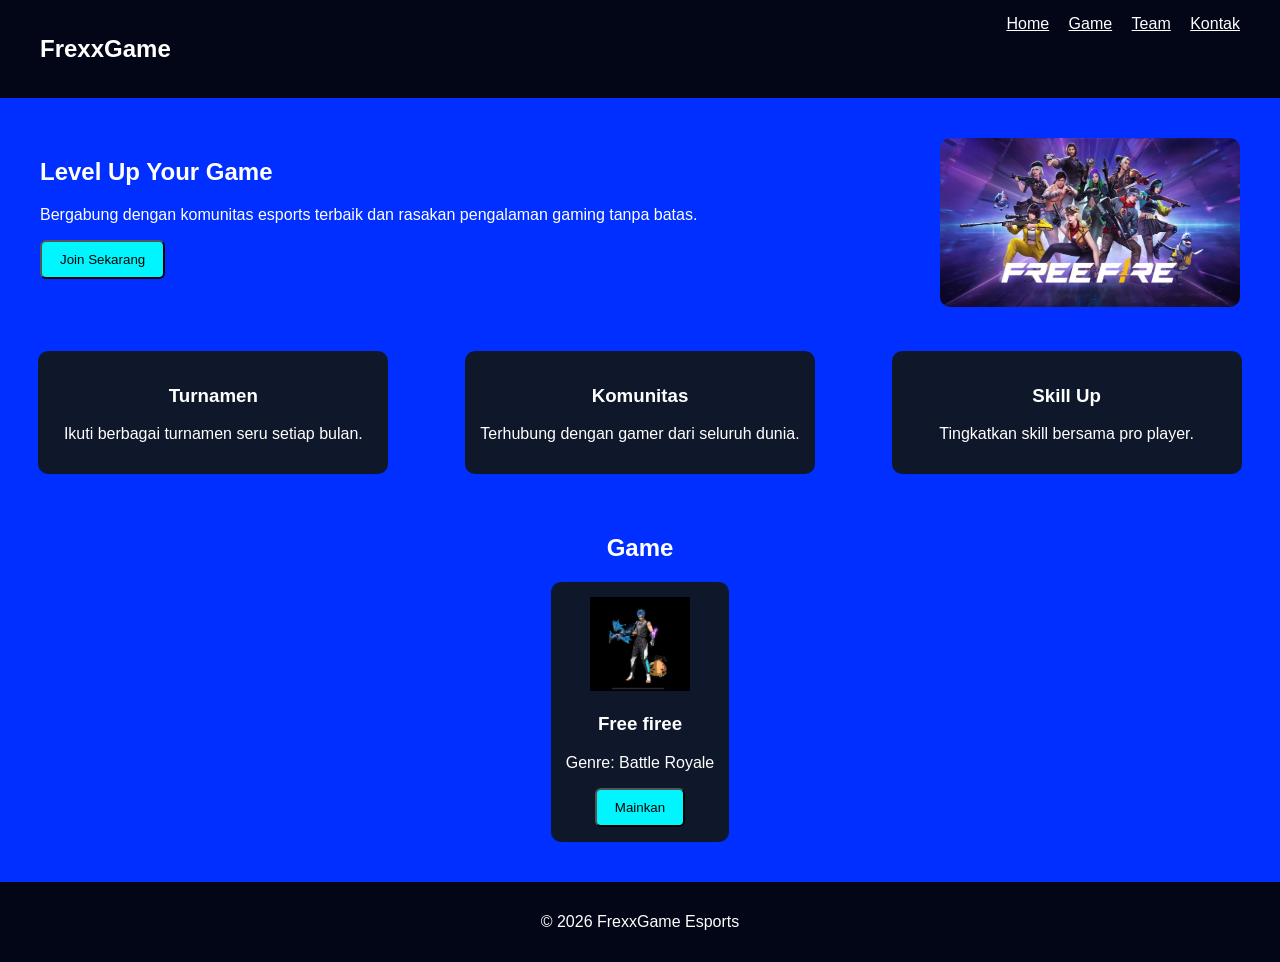
<file: modul-2/index.html>
<!DOCTYPE html>
<html lang="id">
<head>
<meta charset="UTF-8">
<title>FrexxGame Esports</title>
<link rel="stylesheet" href="style.css">

</head>

<body>


<header class="navbar">
    <h2>FrexxGame</h2>
    <nav>
        <a href="index.html">Home</a>
        <a href="game.html">Game</a>
        <a href="team.html">Team</a>
        <a href="kontak.html">Kontak</a>
    </nav>
</header>


<section class="hero">
    <div class="hero-text">
        <h1>Level Up Your Game</h1>
        <p>Bergabung dengan komunitas esports terbaik dan rasakan pengalaman gaming tanpa batas.</p>
        <button class="btn">Join Sekarang</button>
    </div>
    <div class="hero-img">
        <img src="ff.jpg" alt="Gaming">
    </div>
</section>


<section class="features">
    <div class="kolom">
        <h3>Turnamen</h3>
        <p>Ikuti berbagai turnamen seru setiap bulan.</p>
    </div>
    <div class="kolom">
        <h3>Komunitas</h3>
        <p>Terhubung dengan gamer dari seluruh dunia.</p>
    </div>
    <div class="kolom">
        <h3>Skill Up</h3>
        <p>Tingkatkan skill bersama pro player.</p>
    </div>
</section>


<section class="game">
    <h2>Game</h2>
    <div class="game1">
        <img style="width: 100px; height: 100;" src="ff2.jpeg">
        <h3>Free firee</h3>
        <p>Genre: Battle Royale</p>
        <button class="btn">Mainkan</button>
    </div>
</section>


<footer class="footer">
    <p>© 2026 FrexxGame Esports</p>
</footer>

</body>
</html>
</file>
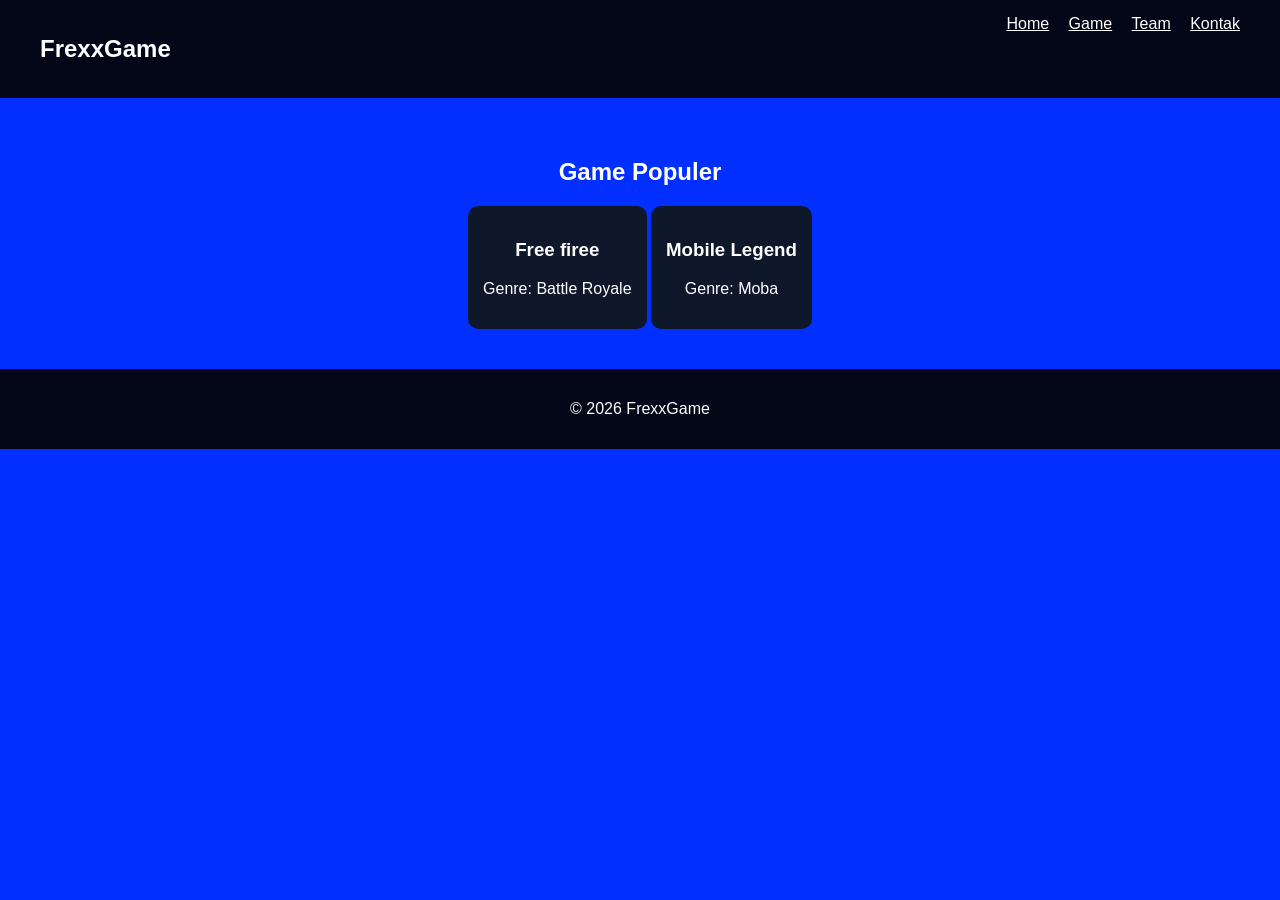
<file: modul-2/game.html>
<!DOCTYPE html>
<html lang="id">
<head>
<meta charset="UTF-8">
<title>Game - FrexxGame</title>
<link rel="stylesheet" href="style.css">
</head>

<body>

<header class="navbar">
    <h2>FrexxGame</h2>
    <nav>
        <a href="index.html">Home</a>
        <a href="game.html">Game</a>
        <a href="team.html">Team</a>
        <a href="kontak.html">Kontak</a>
    </nav>
</header>

<section class="game">
    <h2>Game Populer</h2>

    <div class="game1">
        <h3>Free firee</h3>
        <p>Genre: Battle Royale</p>
    </div>

    <div class="game1">
        <h3>Mobile Legend</h3>
        <p>Genre: Moba</p>
    </div>

</section>

<footer class="footer">
    <p>© 2026 FrexxGame</p>
</footer>

</body>
</html>
</file>
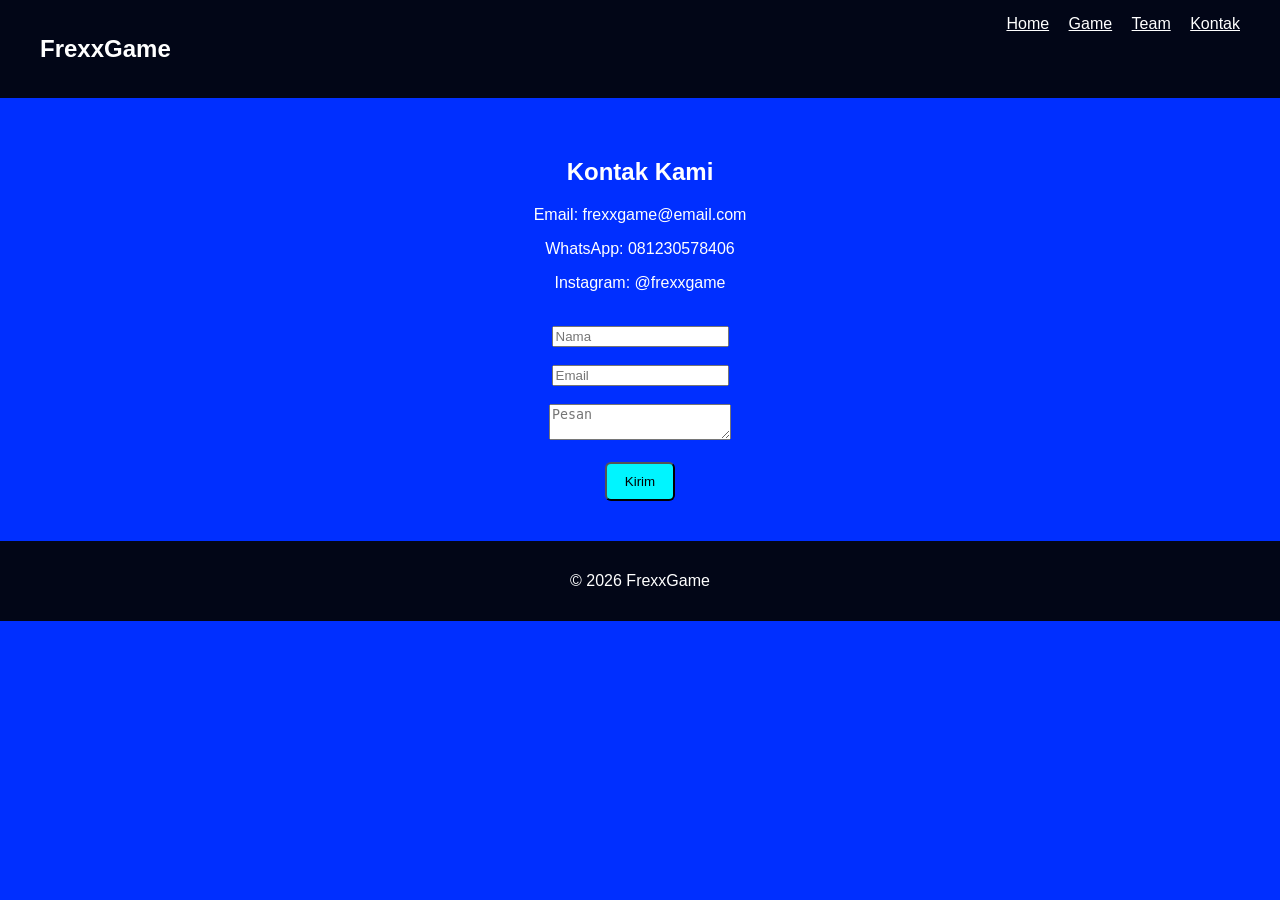
<file: modul-2/kontak.html>
<!DOCTYPE html>
<html lang="id">
<head>
<meta charset="UTF-8">
<title>Kontak - FrexxGame</title>
<link rel="stylesheet" href="style.css">
</head>

<body>

<header class="navbar">
    <h2>FrexxGame</h2>
    <nav>
        <a href="index.html">Home</a>
        <a href="game.html">Game</a>
        <a href="team.html">Team</a>
        <a href="kontak.html">Kontak</a>
    </nav>
</header>

<section class="game">
    <h2>Kontak Kami</h2>

    <p>Email: frexxgame@email.com</p>
    <p>WhatsApp: 081230578406</p>
    <p>Instagram: @frexxgame</p>

    <br>

    <form>
        <input type="text" placeholder="Nama"><br><br>
        <input type="email" placeholder="Email"><br><br>
        <textarea placeholder="Pesan"></textarea><br><br>
        <button class="btn">Kirim</button>
    </form>
</section>

<footer class="footer">
    <p>© 2026 FrexxGame</p>
</footer>

</body>
</html>
</file>
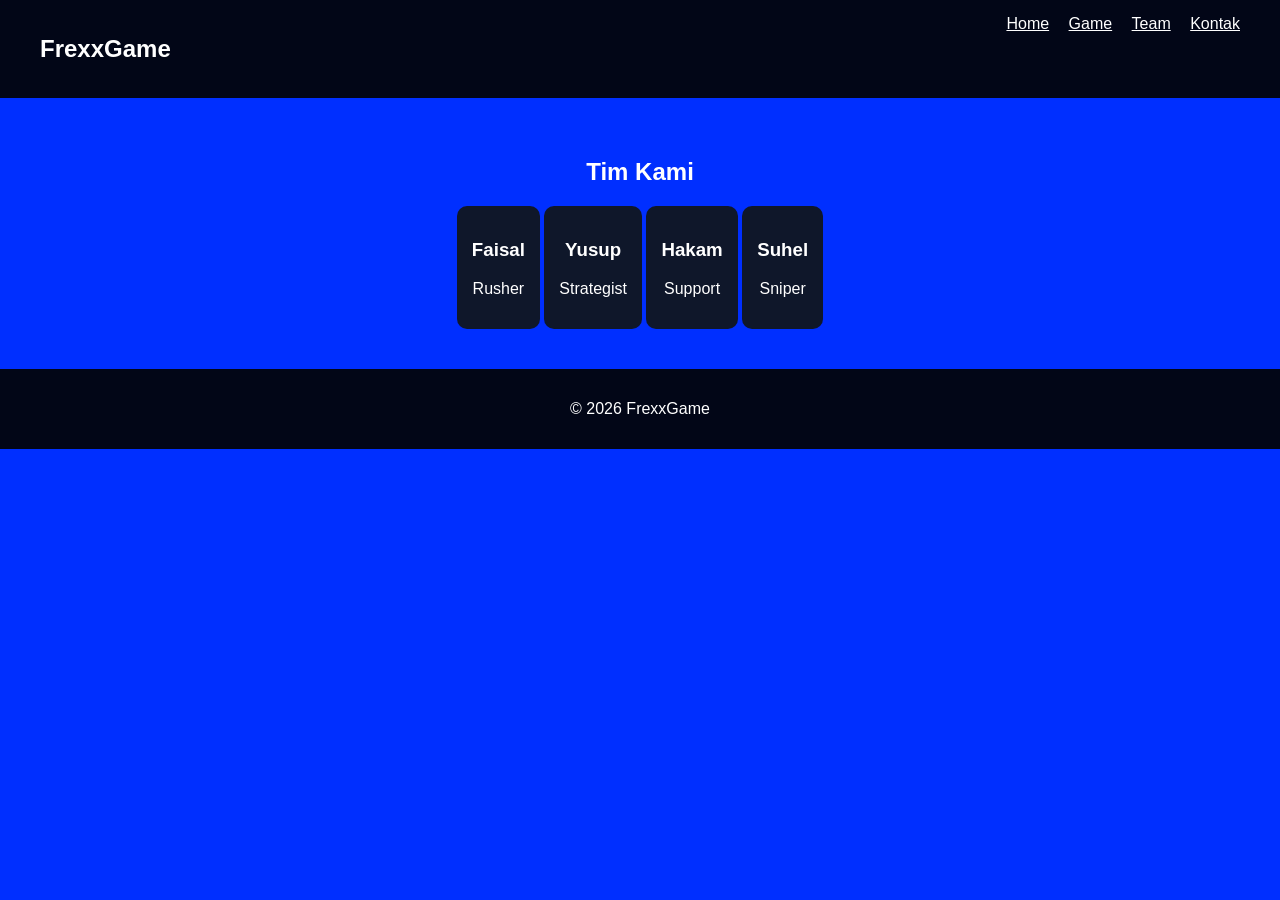
<file: modul-2/team.html>
<!DOCTYPE html>
<html lang="id">
<head>
<meta charset="UTF-8">
<title>Team - FrexxGame</title>
<link rel="stylesheet" href="style.css">
</head>

<body>

<header class="navbar">
    <h2>FrexxGame</h2>
    <nav>
        <a href="index.html">Home</a>
        <a href="game.html">Game</a>
        <a href="team.html">Team</a>
        <a href="kontak.html">Kontak</a>
    </nav>
</header>

<section class="game">
    <h2>Tim Kami</h2>

    <div class="game1">
        <h3>Faisal</h3>
        <p>Rusher</p>
    </div>

    <div class="game1">
        <h3>Yusup</h3>
        <p>Strategist</p>
    </div>

    <div class="game1">
        <h3>Hakam</h3>
        <p>Support</p>
    </div>

    <div class="game1">
        <h3>Suhel</h3>
        <p>Sniper</p>
    </div>
</section>

<footer class="footer">
    <p>© 2026 FrexxGame</p>
</footer>

</body>
</html>
</file>
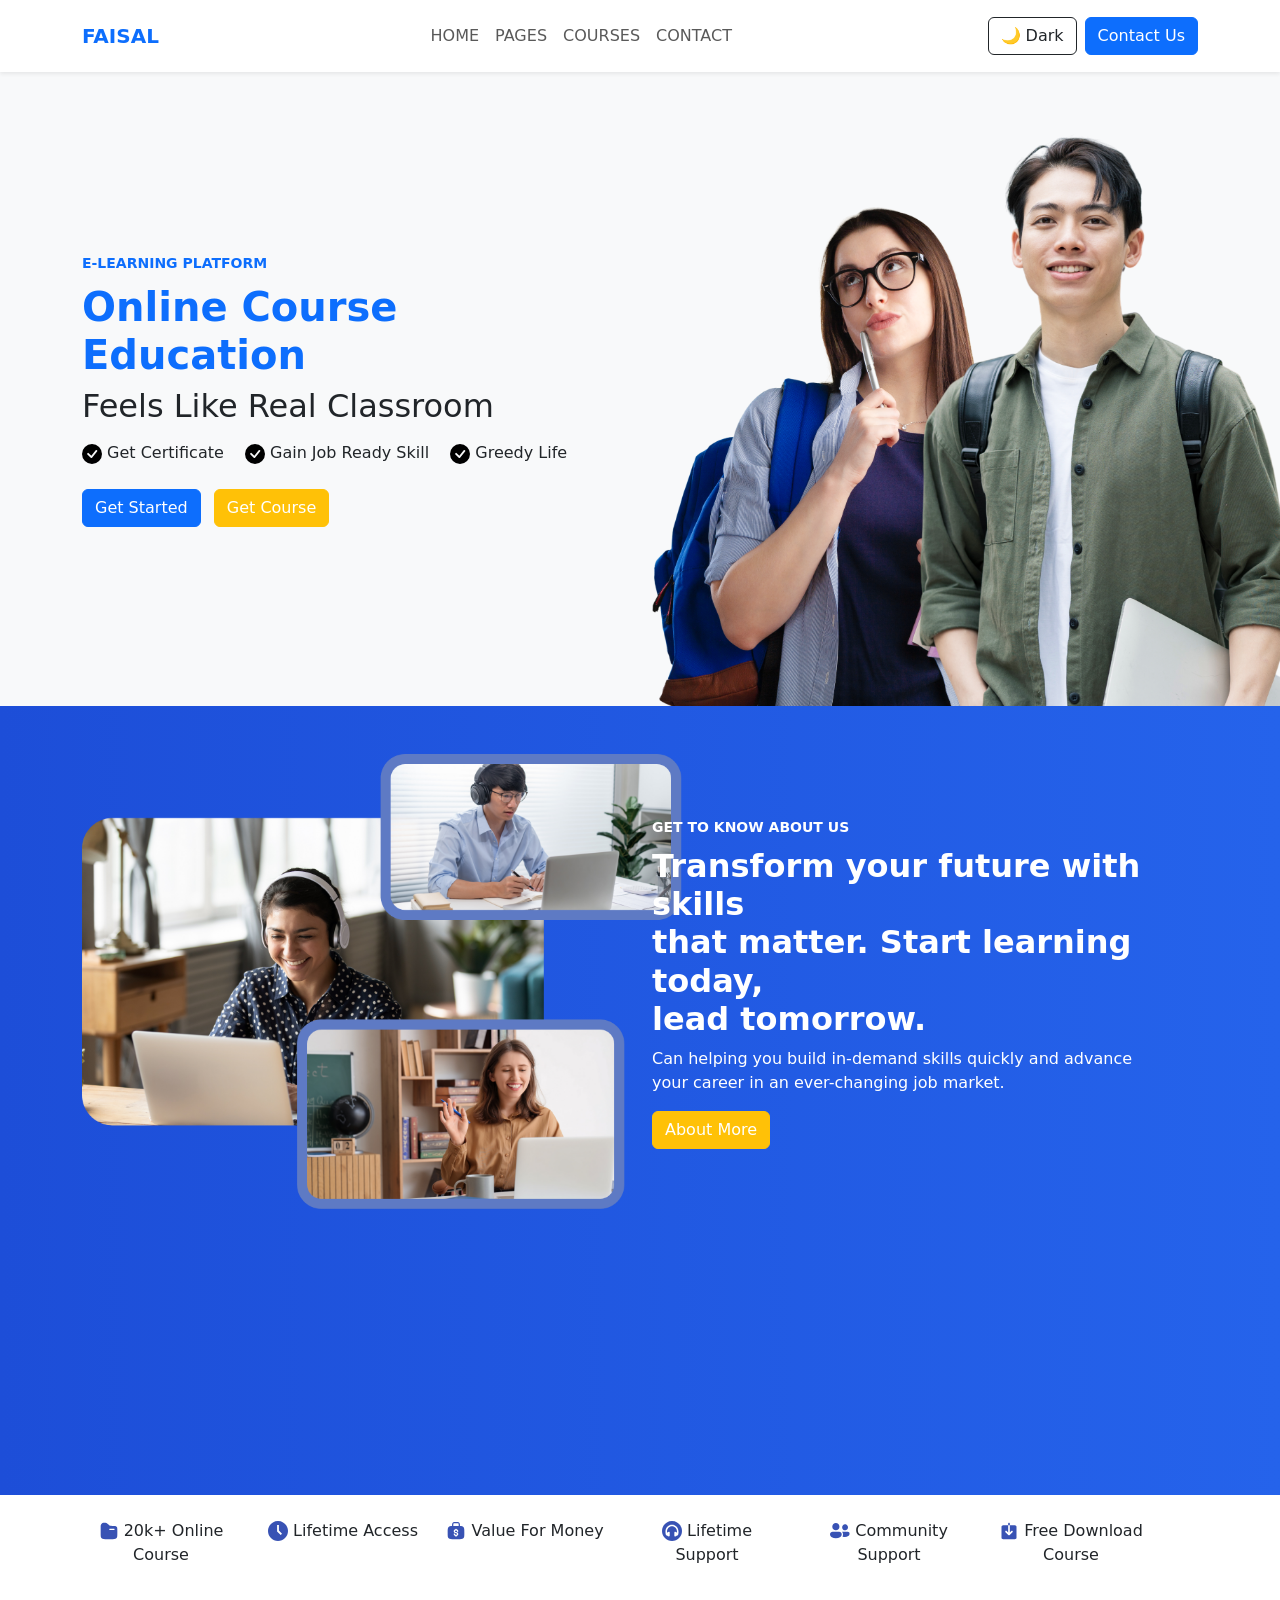
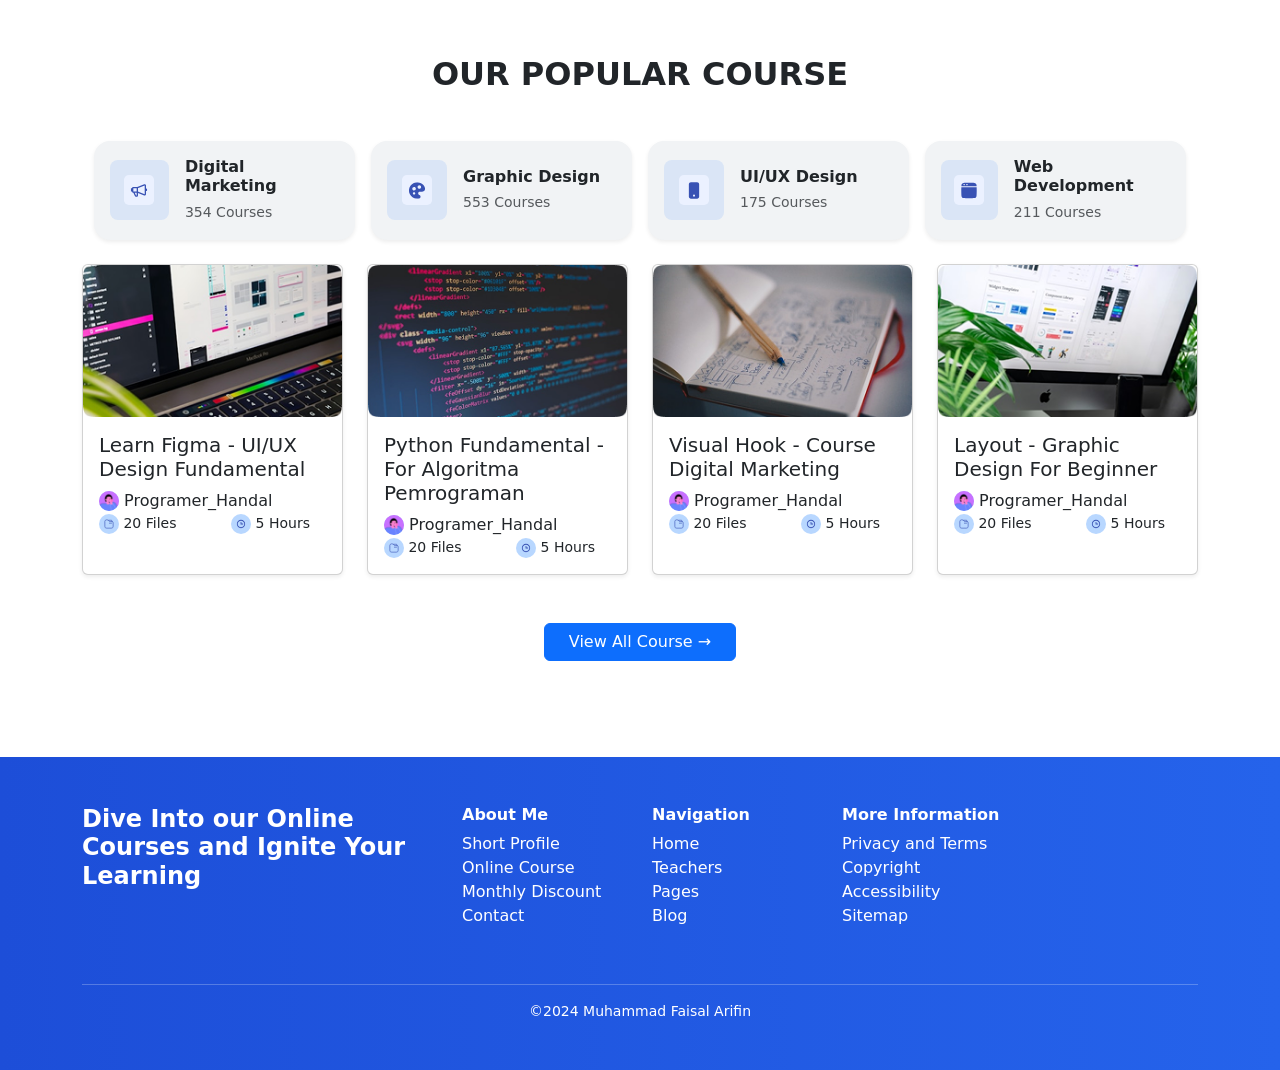
<file: modul-4/hal2.html>
<!doctype html>
<html lang="en">
  <head>
    <meta charset="UTF-8" />
    <meta name="viewport" content="width=device-width, initial-scale=1.0" />
    <title>Online Course Education</title>
    <link href="https://cdn.jsdelivr.net/npm/bootstrap@5.3.3/dist/css/bootstrap.min.css" rel="stylesheet" />
    <style>
      body.dark-mode {
        background-color: #121212;
        color: #ffffff;
      }

      .dark-mode .navbar {
        background-color: #1e1e1e !important;
      }

      .dark-mode .nav-link {
        color: #ffffff !important;
      }

      .dark-mode .awww {
        background-color: #2b2a2a !important;
      }

      .dark-mode .nav-link.active {
        color: #0d6efd !important;
      }

      .dark-mode .card {
        background-color: #1e1e1e;
        color: #ffffff;
      }

      .dark-mode .bg-light {
        background-color: #1e1e1e !important;
      }

      .dark-mode .bg-white {
        background-color: #1e1e1e !important;
      }

      .dark-mode .text-muted {
        color: #bbbbbb !important;
      }

      .dark-mode footer {
        background: #111 !important;
      }

      .dark-mode .btn-outline-dark {
        color: white;
        border-color: white;
      }

      .dark-mode .icon {
        filter: brightness(0) invert(1);
      }
    </style>
  </head>
  <body>
    <nav class="navbar navbar-expand-lg navbar-light bg-white py-3 shadow-sm">
      <div class="container">
        <a class="navbar-brand fw-bold text-primary" href="#">FAISAL</a>
        <button class="navbar-toggler" type="button" data-bs-toggle="collapse" data-bs-target="#navbarNav">
          <span class="navbar-toggler-icon"></span>
        </button>

        <div class="collapse navbar-collapse" id="navbarNav">
          <ul class="navbar-nav mx-auto">
            <li class="nav-item">
              <a class="nav-link" href="#home">HOME</a>
            </li>

            <li class="nav-item">
              <a class="nav-link" href="#pages">PAGES</a>
            </li>

            <li class="nav-item">
              <a class="nav-link" href="#COURSES">COURSES</a>
            </li>

            <li class="nav-item">
              <a class="nav-link" href="#CONTACT">CONTACT</a>
            </li>
          </ul>
          <button id="darkModeToggle" class="btn btn-outline-dark me-2">🌙 Dark</button>
          <a href="index.html" class="btn btn-primary">Contact Us</a>
        </div>
      </div>
    </nav>

    <section id="home" class=" bg-light">
      <div class="container">
        <div class="row align-items-center">
          <!-- Text -->
          <div class="col-lg-6">
            <small class="text-primary fw-bold">E-LEARNING PLATFORM</small>
            <h1 class="fw-bold text-primary mt-2">Online Course Education</h1>
            <h2 class="fw-normal">Feels Like Real Classroom</h2>

            <div class="my-3">
              <span class="me-3"> <img src="icon_checklist.svg" class="icon" width="20" /> Get Certificate </span>
              <span class="me-3"> <img src="icon_checklist.svg" class="icon" width="20" /> Gain Job Ready Skill </span>
              <span> <img src="icon_checklist.svg" class="icon" width="20" /> Greedy Life </span>
            </div>

            <div class="mt-4">
              <a href="#" class="btn btn-primary me-2">Get Started</a>
              <a href="#" class="btn btn-warning text-white">Get Course</a>
            </div>
          </div>

          <div class="col-lg-6 text-center mt-4 mt-lg-0">
            <img src="gambar_orang.png" width="700" alt="" />
          </div>
        </div>
      </div>
    </section>

    <section id="pages" class="py-5 text-white" style="background: linear-gradient(to right, #1d4ed8, #2563eb)">
      <div class="container" style="height: 77vh;">
        <div class="row align-items-center">
          <div class="col-lg-6 mb-4 mb-lg-0">
            <div class="row g-3">
              <div class="col-6">
                <img src="gambar_course.png" width="600" alt="" />
              </div>
            </div>
          </div>

          <div class="col-lg-6">
            <small class="fw-bold">GET TO KNOW ABOUT US</small>
            <h2 class="fw-bold mt-2">
              Transform your future with skills <br />
              that matter. Start learning today, <br />
              lead tomorrow.
            </h2>
            <p>
              Can helping you build in-demand skills quickly and advance <br />
              your career in an ever-changing job market.
            </p>
            <a href="#" class="btn btn-warning text-white">About More</a>
          </div>
        </div>
      </div>
    </section>

    <section id="" class="py-4 bg-white">
      <div class="container">
        <div class="row text-center">
          <div class="row">
            <div class="row">
              <span class="col-md-2 col-6 mb-3 d-inline-block"> <img src="icon_folder.svg" width="20" /> 20k+ Online Course </span>
              <span class="col-md-2 col-6 mb-3 d-inline-block"> <img src="icon_jam.svg" width="20" /> Lifetime Access </span>
              <span class="col-md-2 col-6 mb-3 d-inline-block"> <img src="icon_uang.svg" width="20" /> Value For Money </span>
              <span class="col-md-2 col-6 mb-3 d-inline-block"> <img src="icon_headphone.svg" width="20" /> Lifetime Support </span>
              <span class="col-md-2 col-6 mb-3 d-inline-block"> <img src="people_icon.svg" width="20" /> Community Support </span>
              <span class="col-md-2 col-6 mb-3 d-inline-block"> <img src="icon_download.svg" width="20" /> Free Download Course </span>
            </div>
          </div>
        </div>
      </div>
    </section>

    <section id="COURSES" class="py-5 bg-white">
      <div class="container">
        <h2 class="text-center fw-bold mb-5">OUR POPULAR COURSE</h2>

        <div class="container my-4">
          <div class="row g-3">
            <div class="col-md-3 col-6">
              <div class="awww d-flex align-items-center p-3 rounded-4 shadow-sm h-100" style="background: #f1f3f5">
                <div class="bg-primary bg-opacity-10 rounded-3 d-flex align-items-center justify-content-center me-3" style="width: 60px; height: 60px">
                  <img src="icon_toa.svg" width="30" />
                </div>
                <div>
                  <h6 class="mb-1 fw-bold">Digital Marketing</h6>
                  <small class="text-muted text-white">354 Courses</small>
                </div>
              </div>
            </div>

            <div class="col-md-3 col-6">
              <div class="awww d-flex align-items-center p-3 rounded-4 shadow-sm h-100" style="background: #f1f3f5">
                <div class="bg-primary bg-opacity-10 rounded-3 d-flex align-items-center justify-content-center me-3" style="width: 60px; height: 60px">
                  <img src="icon_pallet.svg" width="30" />
                </div>
                <div>
                  <h6 class="mb-1 fw-bold">Graphic Design</h6>
                  <small class="text-muted">553 Courses</small>
                </div>
              </div>
            </div>

            <div class="col-md-3 col-6">
              <div class="awww d-flex align-items-center p-3 rounded-4 shadow-sm h-100" style="background: #f1f3f5">
                <div class="bg-primary bg-opacity-10 rounded-3 d-flex align-items-center justify-content-center me-3" style="width: 60px; height: 60px">
                  <img src="icon_hp.svg" width="30" />
                </div>
                <div>
                  <h6 class="mb-1 fw-bold">UI/UX Design</h6>
                  <small class="text-muted">175 Courses</small>
                </div>
              </div>
            </div>

            <div class="col-md-3 col-6">
              <div class="awww d-flex align-items-center p-3 rounded-4 shadow-sm h-100" style="background: #f1f3f5">
                <div class="bg-primary bg-opacity-10 rounded-3 d-flex align-items-center justify-content-center me-3" style="width: 60px; height: 60px">
                  <img src="icon_webpage.svg" width="30" />
                </div>
                <div>
                  <h6 class="mb-1 fw-bold">Web Development</h6>
                  <small class="text-muted">211 Courses</small>
                </div>
              </div>
            </div>
          </div>
        </div>

        <div class="row g-4">
          <!-- Card 1 -->
          <div class="col-lg-3 col-md-6">
            <div class="card h-100 shadow-sm">
              <img src="thumbnail-1.png" class="card-img-top" alt="" />
              <div class="card-body">
                <h5 class="card-title">Learn Figma - UI/UX Design Fundamental</h5>
                <span class="me-3"> <img src="profil_card.svg" width="20" /> Programer_Handal </span>
                <div class="d-flex justify-content-between small">
                  <span class="me-3"> <img src="folder_card.svg" width="20" /> 20 Files </span>
                  <span class="me-3"> <img src="jam_card.svg" width="20" /> 5 Hours </span>
                </div>
              </div>
            </div>
          </div>

          <!-- Card 2 -->
          <div class="col-lg-3 col-md-6">
            <div class="card h-100 shadow-sm">
              <img src="thumbnail-2.png" class="card-img-top" alt="" />
              <div class="card-body">
                <h5 class="card-title">Python Fundamental - For Algoritma Pemrograman</h5>
                <span class="me-3"> <img src="profil_card.svg" width="20" /> Programer_Handal </span>
                <div class="d-flex justify-content-between small">
                  <span class="me-3"> <img src="folder_card.svg" width="20" /> 20 Files </span>
                  <span class="me-3"> <img src="jam_card.svg" width="20" /> 5 Hours </span>
                </div>
              </div>
            </div>
          </div>

          <!-- Card 3 -->
          <div class="col-lg-3 col-md-6">
            <div class="card h-100 shadow-sm">
              <img src="thumbnail-3.png" class="card-img-top" alt="" />
              <div class="card-body">
                <h5 class="card-title">Visual Hook - Course Digital Marketing</h5>
                <span class="me-3"> <img src="profil_card.svg" width="20" /> Programer_Handal </span>
                <div class="d-flex justify-content-between small">
                  <span class="me-3"> <img src="folder_card.svg" width="20" /> 20 Files </span>
                  <span class="me-3"> <img src="jam_card.svg" width="20" /> 5 Hours </span>
                </div>
              </div>
            </div>
          </div>

          <!-- Card 4 -->
          <div class="col-lg-3 col-md-6">
            <div class="card h-100 shadow-sm">
              <img src="thumbnail-4.png" class="card-img-top" alt="" />
              <div class="card-body">
                <h5 class="card-title">Layout - Graphic Design For Beginner</h5>
                <span class="me-3"> <img src="profil_card.svg" width="20" /> Programer_Handal </span>
                <div class="d-flex justify-content-between small">
                  <span class="me-3"> <img src="folder_card.svg" width="20" /> 20 Files </span>
                  <span class="me-3"> <img src="jam_card.svg" width="20" /> 5 Hours </span>
                </div>
              </div>
            </div>
          </div>
        </div>

        <!-- Button -->
        <div class="text-center mt-5 mb-5">
          <a href="#" class="btn btn-primary px-4">View All Course →</a>
        </div>
      </div>
    </section>

    <!-- Footer -->
    <footer id="CONTACT" class="text-white py-5" style="background: linear-gradient(to right, #1d4ed8, #2563eb)">
      <div class="container">
        <div class="row">
          <!-- Left -->
          <div class="col-lg-4 mb-4">
            <h4 class="fw-bold">Dive Into our Online Courses and Ignite Your Learning</h4>
          </div>

          <!-- About -->
          <div class="col-lg-2 col-md-4 mb-4">
            <h6 class="fw-bold">About Me</h6>
            <ul class="list-unstyled">
              <li>Short Profile</li>
              <li>Online Course</li>
              <li>Monthly Discount</li>
              <li>Contact</li>
            </ul>
          </div>

          <!-- Navigation -->
          <div class="col-lg-2 col-md-4 mb-4">
            <h6 class="fw-bold">Navigation</h6>
            <ul class="list-unstyled">
              <li>Home</li>
              <li>Teachers</li>
              <li>Pages</li>
              <li>Blog</li>
            </ul>
          </div>

          <!-- More Info -->
          <div class="col-lg-4 col-md-4 mb-4">
            <h6 class="fw-bold">More Information</h6>
            <ul class="list-unstyled">
              <li>Privacy and Terms</li>
              <li>Copyright</li>
              <li>Accessibility</li>
              <li>Sitemap</li>
            </ul>
          </div>
        </div>

        <hr class="border-light" />

        <div class="text-center small">©2024 Muhammad Faisal Arifin</div>
      </div>
    </footer>
    <script>
      const toggleBtn = document.getElementById("darkModeToggle");

      toggleBtn.addEventListener("click", function () {
        document.body.classList.toggle("dark-mode");

        // ganti teks tombol
        if (document.body.classList.contains("dark-mode")) {
          toggleBtn.innerHTML = "☀️ Light";
        } else {
          toggleBtn.innerHTML = "🌙 Dark";
        }
      });
    </script>
    <script src="https://cdn.jsdelivr.net/npm/bootstrap@5.3.3/dist/js/bootstrap.bundle.min.js"></script>
  </body>
</html>
</file>
<file: modul-2/style.css>
body {
    font-family: 'Poppins', sans-serif;
    margin: 0;
    background: #002fff;
    color: rgb(255, 255, 255);
}

.navbar {
    display: flex;
    justify-content: space-between;
    padding: 15px 40px;
    background: #020617;
}

.navbar a {
    color: white;
    margin-left: 15px;
}

.hero {
    display: flex;
    justify-content: space-between;
    padding: 40px;
}

.hero img {
    width: 300px;
    border-radius: 10px;
}

.btn {
    background: #00f5ff;
    padding: 10px 18px;
    border-radius: 6px;
    cursor: pointer;
}

.features {
    display: flex;
    justify-content: space-around;
    text-align: center;
}

.kolom {
    background: #0f172a;
    padding: 15px;
    border-radius: 10px;
    width: 25%;
}

.game {
    text-align: center;
    padding: 40px;
}

.game1 {
    background: #0f172a;
    padding: 15px;
    border-radius: 10px;
    display: inline-block;
}

.footer {
    text-align: center;
    padding: 15px;
    background: #020617;
}
</file>
